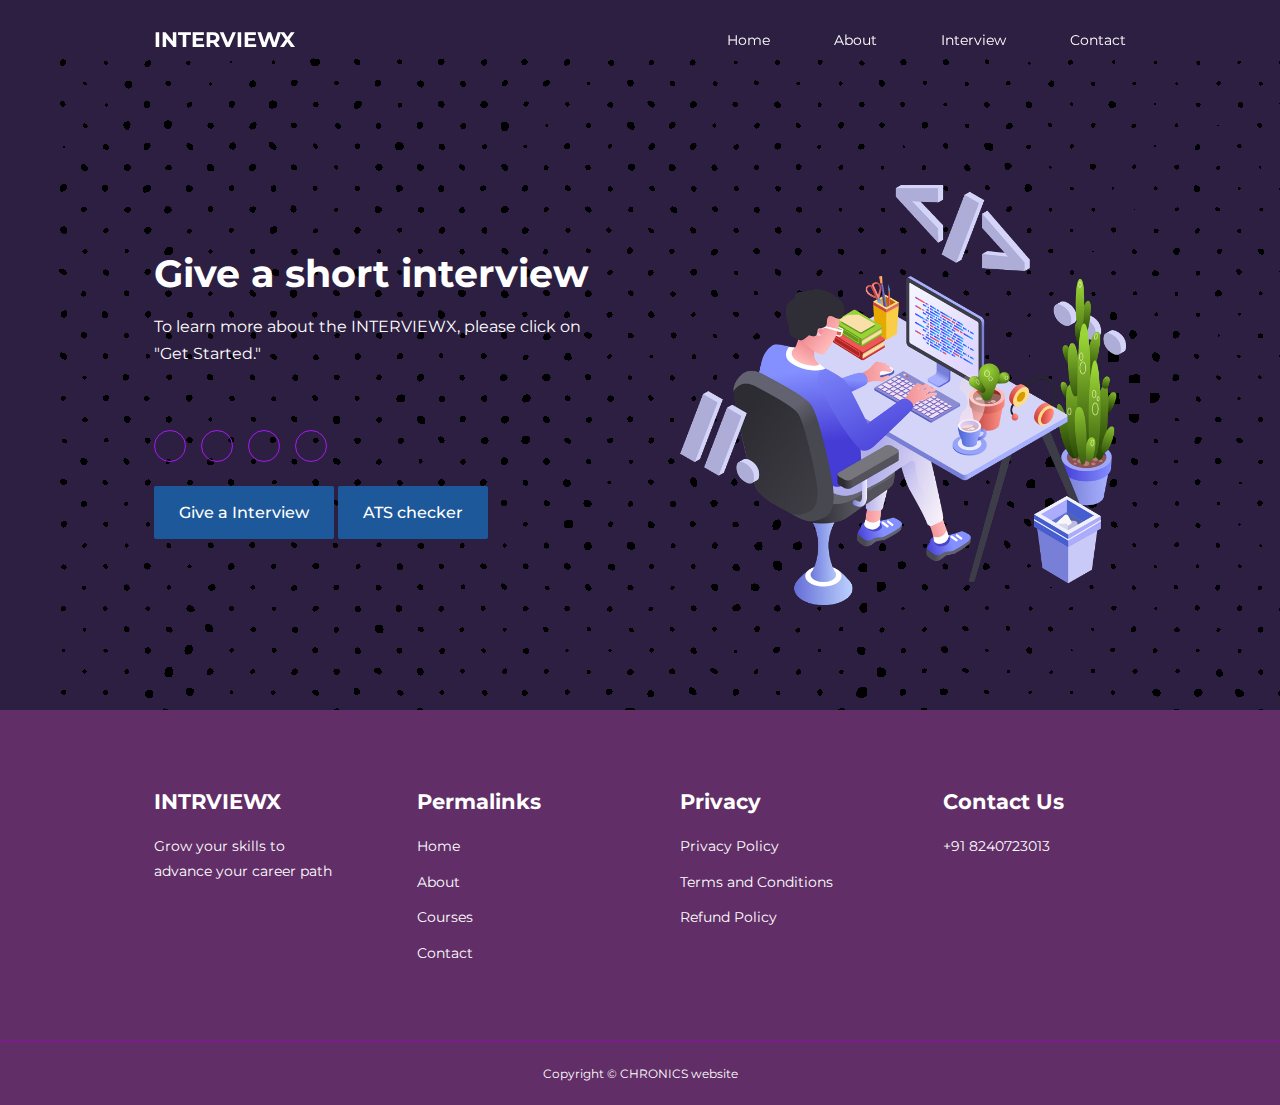
<file: index.html>
<!DOCTYPE html>
<html lang="en">
  <head>
    <meta charset="UTF-8" />
    <meta name="viewport" content="width=device-width, initial-scale=1.0" />
    <title>Responsive website</title>
    <!-- favicon -->
    <link rel="shortcut icon" href="image/fave_icon.png" type="Images/x-icon" />

    <!-- ========= -->
    <link rel="stylesheet" href="./css/style.css" />
    <link
      rel="stylesheet"
      href="https://unicons.iconscout.com/release/v4.0.8/css/line.css"
    />

    <link rel="preconnect" href="https://fonts.googleapis.com" />
    <link rel="preconnect" href="https://fonts.gstatic.com" crossorigin />
    <link
      href="https://fonts.googleapis.com/css2?family=Montserrat:wght@300;400;500;600;700;800;900&display=swap"
      rel="stylesheet"
    />

    <!-- swiper js -->
    <link
      rel="stylesheet"
      href="https://cdn.jsdelivr.net/npm/swiper@11/swiper-bundle.min.css"
    />

    <link
      rel="stylesheet"
      href="https://cdnjs.cloudflare.com/ajax/libs/font-awesome/6.5.2/css/all.min.css"
      integrity="sha512-SnH5WK+bZxgPHs44uWIX+LLJAJ9/2PkPKZ5QiAj6Ta86w+fsb2TkcmfRyVX3pBnMFcV7oQPJkl9QevSCWr3W6A=="
      crossorigin="anonymous"
      referrerpolicy="no-referrer"
    />

    <style>
      body {
        background-image: url("./image/pngwing.com.png");
      }
    </style>
  </head>
  <body>
    <nav>
      <div class="container nav__container">
        <a href="index.html"><h4>INTERVIEWX</h4></a>
        <ul class="nav__menu">
          <li><a href="index.html">Home</a></li>
          <li><a href="about.html">About</a></li>
          <li><a href="start.html">Interview</a></li>
          <li><a href="contact.html">Contact</a></li>
        </ul>
        <button id="open-menu-btn"><i class="uil uil-bars"></i></button>
        <button id="close-menu-btn"><i class="uil uil-multiply"></i></button>
      </div>
    </nav>

    <!-- ========================end of navbar-============== -->

    <header>
      <div class="container header__container">
        <div class="header__left">
          <h1>Give a short interview</h1>

          <p>
            To learn more about the INTERVIEWX, please
            click on "Get Started."
          </p>
          <div class="social-icon">
            <a href="https://www.linkedin.com/in/vikrant-singh-391b61286/"
              ><i class="fa-brands fa-linkedin"></i
            ></a>
            <a href="https://github.com/vik4an5"
              ><i class="fa-brands fa-github"></i
            ></a>
            <a href="https://www.youtube.com/@Factdefiner"
              ><i class="fa-brands fa-youtube"></i
            ></a>
            <a href="https://www.instagram.com/vikrantsingh5526/"
              ><i class="fa-brands fa-instagram"></i
            ></a>
          </div>

          <a href="start.html" class="btn btn-primary">Give a Interview</a>
          <a
            href="   https://bhresumescreener.streamlit.app/
                "
            class="btn btn-primary"
            >ATS checker</a
          >
        </div>
        <div class="header__right">
          <div class="header__rigth-image">
            <img src="./image/pg.png.png" alt="" />
          </div>
        </div>
      </div>
    </header>

    <!-- ====================categories================= -->

    <!-- section -->

   

    <footer>
      <div class="container footer__container">
        <div class="footer__1">
          <a href="index.html" class="footer__logo"><h4>INTRVIEWX</h4></a>
          <p>Grow your skills to advance your career path</p>
        </div>

        <div class="footer__2">
          <h4>Permalinks</h4>
          <ul class="permalinks">
            <li><a href="index.html">Home</a></li>
            <li><a href="about.html">About</a></li>
            <li><a href="courses.html">Courses</a></li>
            <li><a href="contact.html">Contact</a></li>
          </ul>
        </div>

        <div class="footer__3">
          <h4>Privacy</h4>
          <ul class="privacy">
            <li><a href="#">Privacy Policy</a></li>
            <li><a href="#">Terms and Conditions</a></li>
            <li><a href="#">Refund Policy</a></li>
          </ul>
        </div>

        <div class="footer__4">
          <h4>Contact Us</h4>
          <div>
            <p>+91 8240723013</p>
          </div>

          <ul class="footer__socials">
            <li>
              <a href="#"><i class="uil uil-facebook-f"></i></a>
            </li>
            <li>
              <a href="#"><i class="uil uil-instagram-alt"></i></a>
            </li>
            <li>
              <a href="#"><i class="uil uil-twitter"></i></a>
            </li>
            <li>
              <a href="#"><i class="uil uil-linkedin-alt"></i></a>
            </li>
          </ul>
        </div>
      </div>
      <div class="footer__copyright">
        <small>Copyright &copy; CHRONICS website</small>
      </div>
    </footer>

    <script src="https://cdn.jsdelivr.net/npm/swiper@11/swiper-bundle.min.js"></script>
    <script src="./main.js"></script>

    <script>
      var swiper = new Swiper(".mySwiper", {
        slidesPerView: 1,
        spaceBetween: 30,
        pagination: {
          el: ".swiper-pagination",
          clickable: true,
        },
        breakpoints: {
          600: {
            slidesPerView: 2,
          },
        },
      });
    </script>
  </body>
</html>
</file>
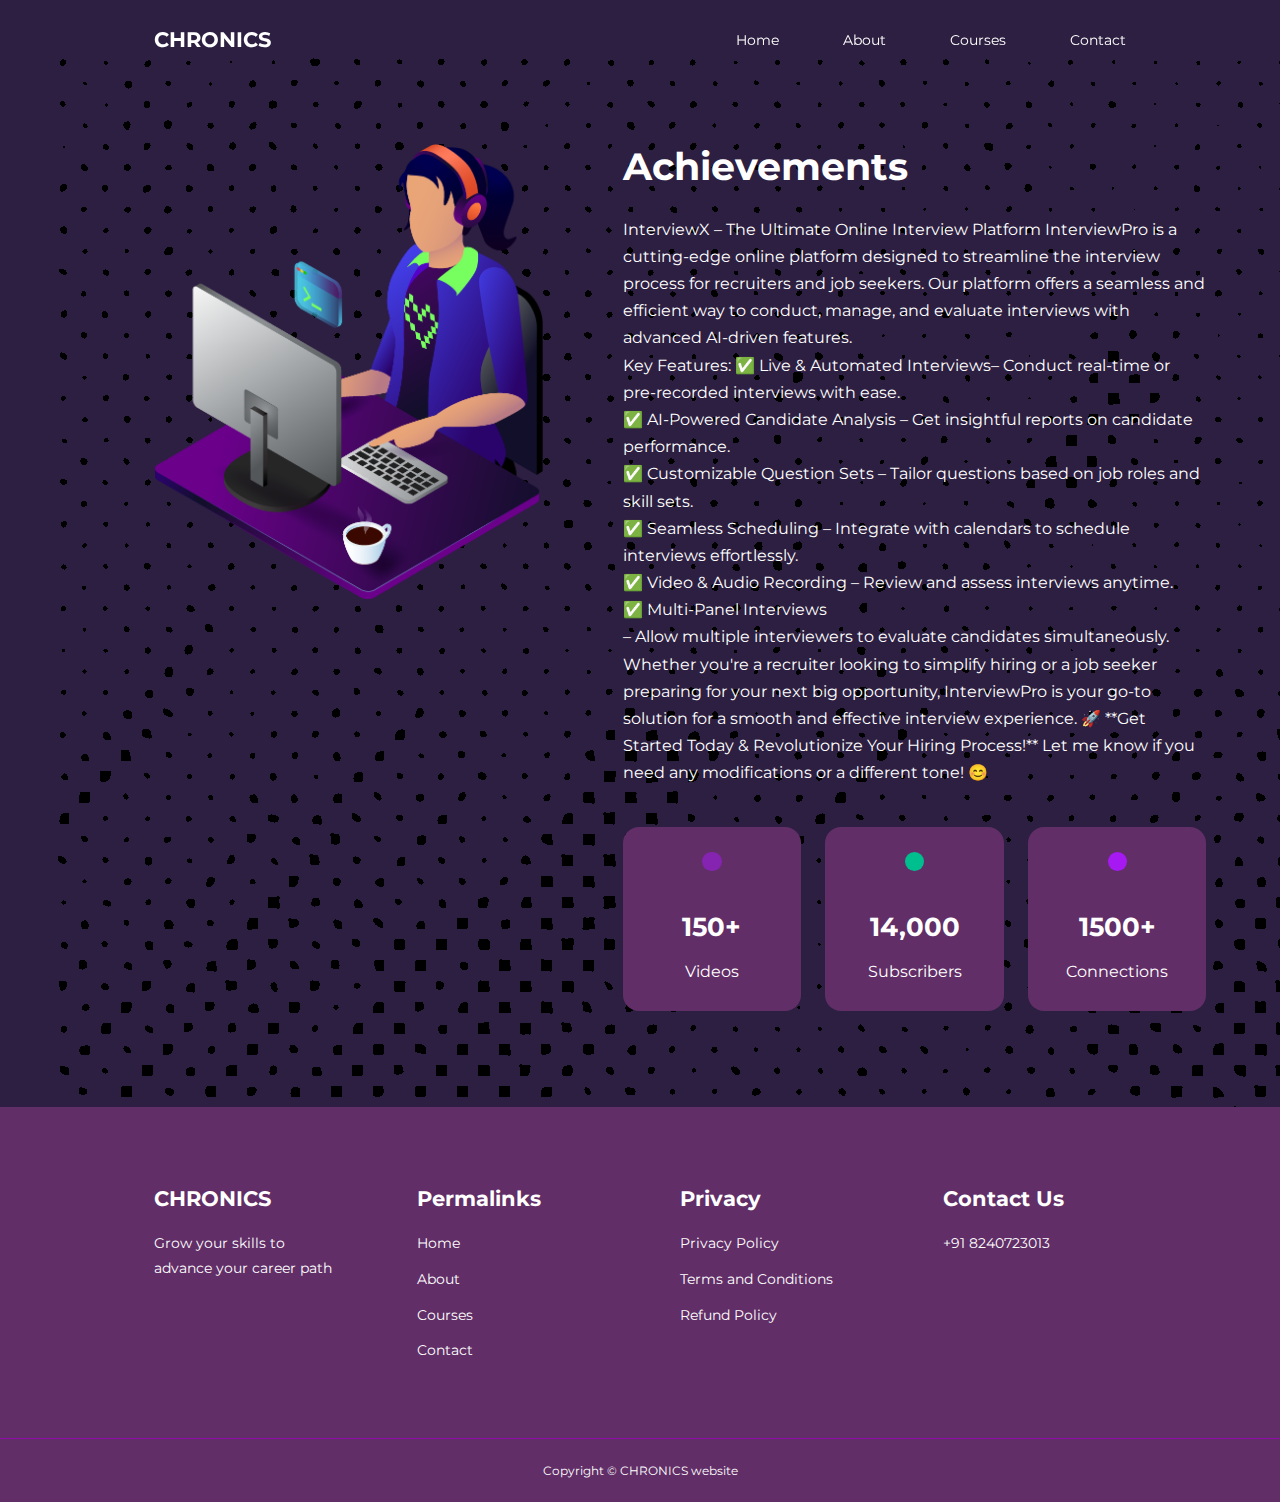
<file: about.html>
<!DOCTYPE html>
<html lang="en">
  <head>
    <meta charset="UTF-8" />
    <meta name="viewport" content="width=device-width, initial-scale=1.0" />
    <title>Responsive website</title>
    <link rel="stylesheet" href="./css/style.css" />
    <link rel="stylesheet" href="./css/about.css" />
    <link
      rel="stylesheet"
      href="https://unicons.iconscout.com/release/v4.0.8/css/line.css"
    />

    <link rel="preconnect" href="https://fonts.googleapis.com" />
    <link rel="preconnect" href="https://fonts.gstatic.com" crossorigin />
    <link
      href="https://fonts.googleapis.com/css2?family=Montserrat:wght@300;400;500;600;700;800;900&display=swap"
      rel="stylesheet"
    />

    <style>
      body {
        background-image: url("./image/pngwing.com.png");
      }
    </style>
  </head>
  <body>
    <nav>
      <div class="container nav__container">
        <a href="index.html"><h4>CHRONICS</h4></a>
        <ul class="nav__menu">
          <li><a href="index.html">Home</a></li>
          <li><a href="about.html">About</a></li>
          <li><a href="courses.html">Courses</a></li>
          <li><a href="contact.html">Contact</a></li>
        </ul>
        <button id="open-menu-btn"><i class="uil uil-bars"></i></button>
        <button id="close-menu-btn"><i class="uil uil-multiply"></i></button>
      </div>
    </nav>

    <!-- ========================end of navbar-============== -->

    <section class="about__achievements">
      <div class="container about__achievements-container">
        <div class="about__achievements-left">
          <img src="./image/dev.png" alt="" />
        </div>
        <div class="about__achievements-right">
          <h1>Achievements</h1>
          <p>
            InterviewX – The Ultimate Online Interview Platform InterviewPro is
            a cutting-edge online platform designed to streamline the interview
            process for recruiters and job seekers. Our platform offers a
            seamless and efficient way to conduct, manage, and evaluate
            interviews with advanced AI-driven features. <br>Key Features: ✅
            Live & Automated Interviews– Conduct real-time or pre-recorded
            interviews with ease. 
            <br>
            ✅ AI-Powered Candidate Analysis – Get
            insightful reports on candidate performance. 
            <br>✅ Customizable
            Question Sets – Tailor questions based on job roles and skill
            sets. 
            <br>✅ Seamless Scheduling – Integrate with calendars to
            schedule interviews effortlessly. 
            <br>✅ Video & Audio Recording –
            Review and assess interviews anytime. <br>
            ✅ Multi-Panel Interviews
            <br>
            – Allow multiple interviewers to evaluate candidates simultaneously.
            Whether you're a recruiter looking to simplify hiring or a job
            seeker preparing for your next big opportunity, InterviewPro is your
            go-to solution for a smooth and effective interview experience. 🚀
            **Get Started Today & Revolutionize Your Hiring Process!** Let me
            know if you need any modifications or a different tone! 😊
          </p>
          <div class="achievements__cards">
            <article class="achievements__card">
              <span class="achievement__icon">
                <i class="uil uil-video"></i>
              </span>
              <h3>150+</h3>
              <p>Videos</p>
            </article>

            <article class="achievements__card">
              <span class="achievement__icon">
                <i class="uil uil-users-alt"></i>
              </span>
              <h3>14,000</h3>
              <p>Subscribers</p>
            </article>

            <article class="achievements__card">
              <span class="achievement__icon">
                <i class="uil uil-trophy"></i>
              </span>
              <h3>1500+</h3>
              <p>Connections</p>
            </article>
          </div>
        </div>
      </div>
    </section>

    <!-- ========================end of achievements-============== -->

  
    <!-- =================end of team---------==== -->

    <footer>
      <div class="container footer__container">
        <div class="footer__1">
          <a href="index.html" class="footer__logo"><h4>CHRONICS</h4></a>
          <p>Grow your skills to advance your career path</p>
        </div>

        <div class="footer__2">
          <h4>Permalinks</h4>
          <ul class="permalinks">
            <li><a href="index.html">Home</a></li>
            <li><a href="about.html">About</a></li>
            <li><a href="courses.html">Courses</a></li>
            <li><a href="contact.html">Contact</a></li>
          </ul>
        </div>

        <div class="footer__3">
          <h4>Privacy</h4>
          <ul class="privacy">
            <li><a href="#">Privacy Policy</a></li>
            <li><a href="#">Terms and Conditions</a></li>
            <li><a href="#">Refund Policy</a></li>
          </ul>
        </div>

        <div class="footer__4">
          <h4>Contact Us</h4>
          <div>
            <p>+91 8240723013</p>
          </div>

          <ul class="footer__socials">
            <li>
              <a href="#"><i class="uil uil-facebook-f"></i></a>
            </li>
            <li>
              <a href="#"><i class="uil uil-instagram-alt"></i></a>
            </li>
            <li>
              <a href="#"><i class="uil uil-twitter"></i></a>
            </li>
            <li>
              <a href="#"><i class="uil uil-linkedin-alt"></i></a>
            </li>
          </ul>
        </div>
      </div>
      <div class="footer__copyright">
        <small>Copyright &copy; CHRONICS website</small>
      </div>
    </footer>

    <script src="./main.js"></script>
  </body>
</html>
</file>
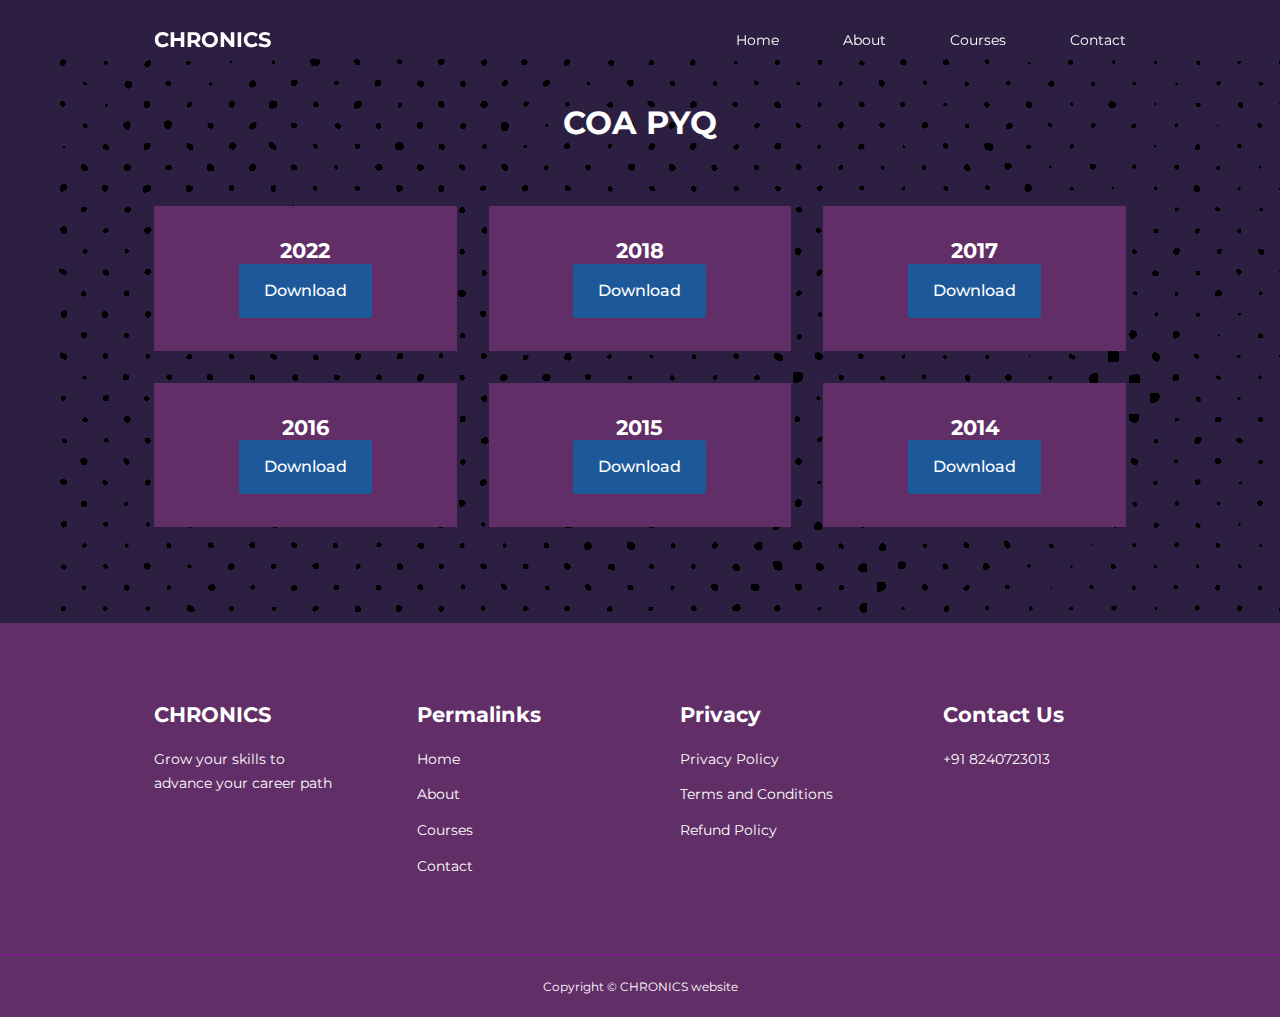
<file: coa.html>
<!DOCTYPE html>
<html lang="en">

<head>
    <meta charset="UTF-8">
    <meta name="viewport" content="width=device-width, initial-scale=1.0">
    <title>Responsive website</title>
    <link rel="stylesheet" href="./css/style.css">
    <link rel="stylesheet" href="./css/about.css">
    <link rel="stylesheet" href="https://unicons.iconscout.com/release/v4.0.8/css/line.css">

    <link rel="preconnect" href="https://fonts.googleapis.com">
    <link rel="preconnect" href="https://fonts.gstatic.com" crossorigin>
    <link href="https://fonts.googleapis.com/css2?family=Montserrat:wght@300;400;500;600;700;800;900&display=swap"
        rel="stylesheet">

    <style>
        .courses {
            margin-top: 0.5rem;
        }

        body {
            background-image: url("./image/pngwing.com.png");
        }
    </style>



</head>

<body>
    <nav>
        <div class="container nav__container">
            <a href="index.html">
                <h4>CHRONICS</h4>
            </a>
            <ul class="nav__menu">
                <li><a href="index.html">Home</a></li>
                <li><a href="about.html">About</a></li>
                <li><a href="courses.html">Courses</a></li>
                <li><a href="contact.html">Contact</a></li>

            </ul>
            <button id="open-menu-btn"><i class="uil uil-bars"></i></button>
            <button id="close-menu-btn"><i class="uil uil-multiply"></i></button>
        </div>
    </nav>

    <!-- ========================end of navbar-============== -->











    <section class="courses">
        <h2>COA PYQ</h2>
        <div class="container courses__container">
            <article class="course">

                <div class="course__info">
                    <h4>2022</h4>

                    <a href="files/6930.pdf" class="btn btn-primary">Download</a>
                </div>
            </article>

            <article class="course">

                <div class="course__info">
                    <h4>2018</h4>

                    <a href="files/6438.pdf" class="btn btn-primary">Download</a>

                </div>
            </article>
            <article class="course">

                <div class="course__info">
                    <h4>2017</h4>

                    <a href="files/6268.pdf" class="btn btn-primary">Download</a>
                </div>
            </article>
            <article class="course">

                <div class="course__info">
                    <h4>2016</h4>

                    <a href="files/6137.pdf" class="btn btn-primary">Download</a>
                </div>
            </article>


            <article class="course">

                <div class="course__info">
                    <h4>2015</h4>

                    <a href="files/5684.pdf" class="btn btn-primary">Download</a>
                </div>
            </article>

            <article class="course">

                <div class="course__info">
                    <h4>2014</h4>

                    <a href="files/5683.pdf" class="btn btn-primary">Download</a>
                </div>
            </article>


        </div>
    </section>


    <footer >
        <div class="container footer__container">
            <div class="footer__1">
                <a href="index.html" class="footer__logo"><h4>CHRONICS</h4></a>
                <p>Grow your skills to advance your career path</p>
            </div>
    
            <div class="footer__2">
                <h4>Permalinks</h4>
                <ul class="permalinks">
                    <li><a href="index.html">Home</a></li>
                    <li><a href="about.html">About</a></li>
                    <li><a href="courses.html">Courses</a></li>
                    <li><a href="contact.html">Contact</a></li>
                </ul>
            </div>
    
    
            <div class="footer__3">
                <h4>Privacy</h4>
                <ul class="privacy">
                    <li><a href="#">Privacy Policy</a></li>
                    <li><a href="#">Terms and Conditions</a></li>
                    <li><a href="#">Refund Policy</a></li>
               
                </ul>
            </div>
    
            <div class="footer__4">
                <h4>Contact Us</h4>
               <div>
                <p>+91 8240723013</p>
               
               </div>
    
               <ul class="footer__socials">
                <li>
                    <a href="#"><i class="uil uil-facebook-f"></i></a>
                </li>
                <li>
                    <a href="#"><i class="uil uil-instagram-alt"></i></a>
                </li>
                <li>
                    <a href="#"><i class="uil uil-twitter"></i></a>
                </li>
                <li>
                    <a href="#"><i class="uil uil-linkedin-alt"></i></a>
                </li>
    
               </ul>
            </div>
            
        </div>
        <div class="footer__copyright">
            <small>Copyright &copy; CHRONICS website</small>
        </div>
    </footer>
    
    
    
    <script src="https://cdn.jsdelivr.net/npm/swiper@11/swiper-bundle.min.js"></script>
        <script src="./main.js"></script>
    
        <script>
              var swiper = new Swiper(".mySwiper", {
          slidesPerView: 1,
          spaceBetween: 30,
          pagination: {
            el: ".swiper-pagination",
            clickable: true,
          },
          breakpoints:{
            600: {
                slidesPerView: 2,
            }
          }
        });
        </script>
    </body>
    </html>
</file>
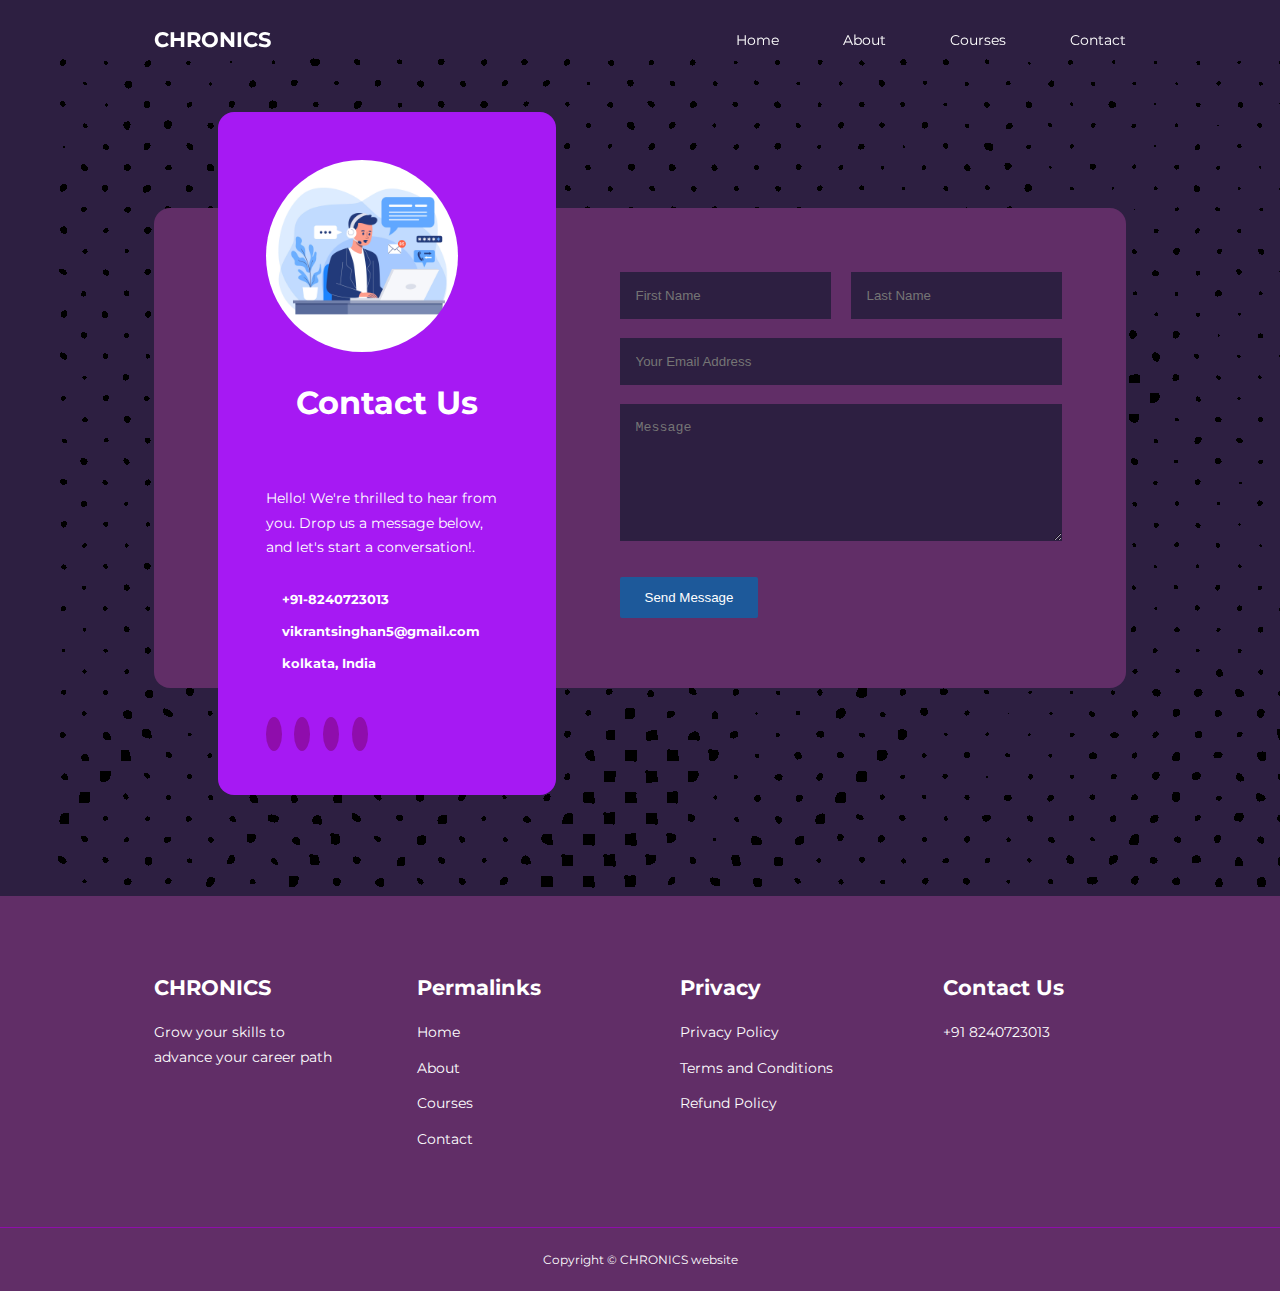
<file: contact.html>
<!DOCTYPE html>
<html lang="en">
<head>
    <meta charset="UTF-8">
    <meta name="viewport" content="width=device-width, initial-scale=1.0">
    <title>Responsive website</title>
    <link rel="stylesheet" href="./css/style.css">
    <link rel="stylesheet" href="./css/contact.css">
    <link rel="stylesheet" href="https://unicons.iconscout.com/release/v4.0.8/css/line.css">

<link rel="preconnect" href="https://fonts.googleapis.com">
<link rel="preconnect" href="https://fonts.gstatic.com" crossorigin>
<link href="https://fonts.googleapis.com/css2?family=Montserrat:wght@300;400;500;600;700;800;900&display=swap" rel="stylesheet" >

<style>
    body{
        background-image: url("./image/pngwing.com.png");
    }
</style>

</head>
<body>
    <nav>
        <div class="container nav__container">
            <a href="index.html"><h4>CHRONICS</h4></a>
            <ul class="nav__menu">
                <li><a href="index.html">Home</a></li>
                <li><a href="about.html">About</a></li>
                <li><a href="courses.html">Courses</a></li>
                <li><a href="contact.html">Contact</a></li>

            </ul>
            <button id="open-menu-btn"><i class="uil uil-bars"></i></button>
            <button id="close-menu-btn"><i class="uil uil-multiply"></i></button>
        </div>
    </nav>

<!-- ========================end of navbar-============== -->



<section class="contact">
    <div class="container contact__container">
        <aside class="contact__aside">
            <div class="aside__image">
                <img src="./image/hehe.jpg" alt="">
            </div>
       
                <h2>Contact Us</h2>
               <p>
                Hello! We're thrilled to hear from you. Drop us a message below, and let's start a conversation!.
               </p>
               <ul class="contact__details">
                <li>
                    <i class="uil uil-phone-times"></i>
                    <h5>+91-8240723013</h5>
                </li>
                <li>
                    <i class="uil uil-envelope"></i>
                    <h5>vikrantsinghan5@gmail.com</h5>
                </li>
                <li>
                    <i class="uil uil-location-point"></i>
                    <h5>kolkata, India</h5>
                </li>
               </ul>
    
               <ul class="contact__socials">
                <li>
                    <a href="https://facebook.com"><i class="uil uil-facebook-f"></i></a>
                </li>
                <li>
                    <a href="https://instagram.com"><i class="uil uil-instagram-alt"></i></a>
                </li>
                <li>
                    <a href="https://twitter.com"><i class="uil uil-twitter"></i></a>
                </li>
                <li>
                    <a href="https://linkedin.com"><i class="uil uil-linkedin-alt"></i></a>
                </li>
    
               </ul>
            
        </aside>



        <form action="https://formspree.io/f/meqyngoq" method="POST" class="contact__form">
            <div class="form__name">
                <input type="text" name="First Name" placeholder="First Name" required>
                <input type="text" name="First Name" placeholder="Last Name" required>
            </div>

            <input type="emain" name="Email Address" placeholder="Your Email Address" required>
            <textarea name="Message" rows="7" placeholder="Message" required></textarea>
            <button type="submit" class="btn btn-primary">Send Message</button>
        </form>
    </div>
</section>
</div>
























<footer >
    <div class="container footer__container">
        <div class="footer__1">
            <a href="index.html" class="footer__logo"><h4>CHRONICS</h4></a>
            <p>Grow your skills to advance your career path</p>
        </div>

        <div class="footer__2">
            <h4>Permalinks</h4>
            <ul class="permalinks">
                <li><a href="index.html">Home</a></li>
                <li><a href="about.html">About</a></li>
                <li><a href="courses.html">Courses</a></li>
                <li><a href="contact.html">Contact</a></li>
            </ul>
        </div>


        <div class="footer__3">
            <h4>Privacy</h4>
            <ul class="privacy">
                <li><a href="#">Privacy Policy</a></li>
                <li><a href="#">Terms and Conditions</a></li>
                <li><a href="#">Refund Policy</a></li>
           
            </ul>
        </div>

        <div class="footer__4">
            <h4>Contact Us</h4>
           <div>
            <p>+91 8240723013</p>
           
           </div>

           <ul class="footer__socials">
            <li>
                <a href="#"><i class="uil uil-facebook-f"></i></a>
            </li>
            <li>
                <a href="#"><i class="uil uil-instagram-alt"></i></a>
            </li>
            <li>
                <a href="#"><i class="uil uil-twitter"></i></a>
            </li>
            <li>
                <a href="#"><i class="uil uil-linkedin-alt"></i></a>
            </li>

           </ul>
        </div>
        
    </div>
    <div class="footer__copyright">
        <small>Copyright &copy; CHRONICS website</small>
    </div>
</footer>




    <script src="./main.js"></script>

    
</body>
</html>
</file>
<file: css/style.css>
@import url('https://fonts.googleapis.com/css2?family=Poppins:wght@100;200;300;400;500;600&display=swap');

*{
    margin: 0;
    padding: 0;
    border: 0;
    outline: 0;
    text-decoration: none;
    list-style: none;
    box-sizing: border-box;
}

:root{
    --color-primary: #a619f3;
    --color-success: #00bf8e;
    --color-warning: #f7c94b;
    --color-danger: #8524b1;
    --color-danger-variant: rgba(247 , 88, 66, 0.4);
    --color-white: #fff;
    --color-light: rgba(255, 255, 255, 0.7);
    --color-black: #000;
    --color-bg: #2d1f41;
    --color-bg1: #612e67;
    --color-bg2: #8f0dac;

    --container-width-lg: 76%;
    --container-width-md: 90%;
    --container-width-sm: 94%;

    --o-transition: all 400ms ease;

   
}

body{
    font-family: 'Montserrat', sans-serif;
    line-height: 1.7;
    color: var(--color-white);
    background: var(--color-bg);
}
html::-webkit-scrollbar{
    width: 0.8rem;
}

html::-webkit-scrollbar-track {
    background: var(--color-bg2);
}
html::-webkit-scrollbar-thumb{
    background: var(--color-primary);
}

.container{
    width: var(--container-width-lg);
    margin: 0 auto;
}

section{
    padding: 6rem 0;;
}

section h2{
    text-align: center;
    margin-bottom: 4rem;
}

h1,
h2,
h3,
h4,
h5{
    line-height: 1.2;
}

h1{
    font-size: 2.4rem;
}

h2{
    font-size: 2rem;
}

h3{
    font-size: 1.6rem;
}

h4{
    font-size: 1.3rem;
}

a{
    color: var(--color-white);

}

img{
    width: 100%;
    display: block;
    object-fit: cover;
}

.btn{
    display: inline-block;
    background: var(--color-white);
    color: var(--color-black);
    padding: 1rem 2rem;
    border: 1px solid transparent;
    font-weight: 500;
    transition: var(--transition);
}

.btn:hover{
    background: transparent;
    color: var(--color-white);
    border-color: var(--color-white);

}

.btn-primary{
    background: var(--color-danger);
    color: var(--color-white);
}

/* ===============navbar=============*/
nav{
    background: transparent;
    width: 100vw;
    height: 5rem;
    position: fixed;
    top: 0;
    z-index: 11;
}

/* //change navbar styles on scroll using java */
.window-scroll{
    background: var(--color-primary);
    box-shadow: 0 1rem 2rem rgba(0,0,0,0.2);

}

.nav__container{
    height: 100%;
    display: flex;
    justify-content: space-between;
    align-items: center;
}

nav button{
    display: none;
}

.nav__menu{
    display: flex;
    align-items: center;
    gap: 4rem;
}

.nav__menu a{
    font-size: 0.9rem;
    transition: var(--transition);

}

.nav__menu a:hover {
    color: var(--color-bg2);
}


/*=============header========*/


header{
    position: relative;
    top: 5rem;
    overflow: hidden;
    height: 70vh;
    margin-bottom: 5rem;
}

.header__container{
    display: grid;
    grid-template-columns: 1fr 1fr;
    align-items: center;
    gap: 5rem;
    height: 100%;
}

.header__left p{
    margin: 1rem 0 2.4rem;
}


.social-icon a{
    display: inline-flex;
    justify-content: center;
    align-items: center;
    width: 2rem;height: 2rem;
    background: transparent;
    border: 0.1rem solid var(--color-primary);
    font-size: 1rem;
    border-radius: 50%;
    color: var(--color-primary);
    margin: 1.5rem 0.7rem 1.5rem 0;
    transition: 0.3s ease;
}

.social-icon a:hover{
    color: black;
    transform: scale(1.3) translateY(-5px);
    background: var(--color-primary);
    box-shadow: 0 0 25px var(--color-primary);
}

/*=============categories========*/

.categories{
    background: var(--color-bg1);
    height: 32rem;
}


.categories h1{
    line-height: 1;
    margin-bottom: 3rem;
}

.categories__container{
    display: grid;
    grid-template-columns: 40% 60%;
    /* gap: 4rem; */
}

.categories__left{
    margin-right: 4rem;
}


.categories__left p{
    margin: 1rem o 3rem;
}

.categories__left .btn{
    margin-top: 2rem;
}
.categories__right{
    display: grid;
    grid-template-columns: repeat(3, 1fr);
    gap: 1.2rem;
}

.category{
    background: var(--color-bg2);
    padding: 2rem;
    border-radius: 2rem;
    transition: var(--transition);
}
.category:hover{
    box-shadow: 0 3rem 3rem rbga(0,0,0,0.3);

}

.category:nth-child(2) .category__icon{
    background-color: var(--color-danger);

}
.category:nth-child(3) .category__icon{
    background-color: var(--color-success);

}
.category:nth-child(4) .category__icon{
    background-color: var(--color-danger);

}
.category:nth-child(5) .category__icon{
    background-color: var(--color-success);

}
.category:nth-child(6) .category__icon{
    background-color: var(--color-danger);

}

.category__icon{
    background: var(--color-primary);
    padding: 0.7rem;
    border-radius: 0.9rem;
}

.category h5{
    margin: 2rem 0 1rem;
    
}

.category p{
    font-size: 0.85rem;
}


/* ===================polular web================ */

.courses{
    margin-top: 10rem;
    
}

.courses__container{
    display: grid;
    grid-template-columns: repeat(3, 1fr);
    gap: 2rem;
}


.course{
    background: var(--color-bg1);
    text-align: center;
    border: 1px solid transparent;
    transition: var(--transition);
}
.course:hover{
    background: transparent;
    border-color: var(--color-primary);
}

.course__info{
    padding: 2rem;
}
.course__info p{
    margin: 1.2rem 0 2rem;
    font-size: 0.9rem;
}

/* ===============faqs=================== */

.faqs{
    background: var(--color-bg1);
    box-shadow: inset 0 0 3rem rgba(0,0,0,0.5);
}
.faqs__container{
    display: grid;
    grid-template-columns: 1fr 1fr;
    gap: 1rem;
}

.faq{
    padding: 2rem;
    display: flex;
    align-items: center;
    gap: 1.4rem;
    height: fit-content;
    background: var(--color-primary);
    cursor: pointer;
}

.faq h4{
    font-size: 1rem;
    line-height: 2.2;
}

.faq__icon{
    align-self: flex-start;
    font-size: 1.2rem;
}

.faq p{
    margin-top: 0.8rem;

    display: none;

}
.faq.open p {
    display: block;
}

/* =========test==========

*/


.testimonials__container{
    overflow-x: hidden;
    position: relative;
    margin-bottom: 5rem;
}

.testimonial{
    padding-top: 2rem;

}

.avatar{
    width: 6rem;
    height: 6rem;
    border-radius: 50%;
    overflow: hidden;
    margin: 0 auto 1rem;
    border: 1rem solid var(--color-bg1);
}

.avatar img{
  margin-top: 1rem;
  
}
.testimonial__info{
    text-align: center;

}

.testimonial__body{
    background: var(--color-primary);
    padding: 2rem;
    margin-top: 3rem;
    position: relative;
    text-align: center;
}

.testimonial__body::before{
    content: "";
    display: block;
    background: linear-gradient(135deg,transparent, var(--color-primary),var(--color-primary), var(--color-primary) );
    width: 3rem;
    height: 3rem;
    position: absolute;
    left: 50%;
    top: -1.5rem;
    transform: rotate(45deg);
}

/* =========footer-============ */

footer{
    background: var(--color-bg1);
    padding-top: 5rem;
    font-size: 0.9rem;

}

.footer__container{
    display: grid;
    grid-template-columns: repeat(4, 1fr);
    gap: 5rem;
}

.footer__container >div h4{
    margin-bottom: 1.2rem;
}


.footer__1 p{
    margin: 0 0 2rem;
}

footer ul li{
    margin-bottom: 0.7rem;
}

footer ul li a:hover{
    text-decoration: underline;
}

.footer__socials{
    display: flex;
    gap: 1rem;
    font-size: 1.2rem;
    margin-top: 2rem;

}

.footer__copyright{
    text-align: center;
    margin-top: 4rem;
    padding: 1.2rem 0;
    border-top:  1px solid var(--color-bg2);
}

/* /*=================Media Queries============tablets */

@media screen and (max-width: 1024px){
   .container {
    width: var(--container-width-md);
   }
  h1{
    font-size: 2.2rem;
  }
   h2{
    font-size: 1.7rem;
   }
   h3{
    font-size: 1.4rem;
   }

   h4{
    font-size: 1.2rem;
   }


/* =========================NAVBAR================ */


nav button{
    display: inline-block;
    background: transparent;
    font-size: 1.8rem;
    color: var(--color-white);
    cursor:pointer;
}

nav button#close-menu-btn{
    display: none; 
}
.nav__menu{
    position: fixed;
    top: 5rem;
    right: 5%;
    height: fit-content;
    width: 18rem;
    flex-direction: column;
    gap: 0;
    display: none;
}

.nav__menu li {
    width: 100%;
    height: 5.8rem;
    animation: animateNavItems 400ms linear forwards;
    transform-origin: top right;
    opacity: 0;
}

.nav__menu li:nth-child(2){
    animation-delay: 200ms;
}
.nav__menu li:nth-child(3){
    animation-delay: 400ms;
}
.nav__menu li:nth-child(4){
    animation-delay: 600ms;
}

@keyframes animateNavItems {
    0%{
       transform: rotateZ(-90deg) rotateX(90deg) scale(0.1);
    }
    100%{
        transform: rotateZ(0) rotateX(0) scale(1);
        opacity: 1;
    }
    
}
.nav__menu li a{
    background: var(--color-primary);
    box-shadow: -4rem 6rem 10rem rgba(0,0,0,0.6);
    width: 100%;
    height: 100%;
    display: grid;
    place-items: center;
}

.nav__menu li a:hover{
    background: var(--color-bg2);
    color: var(--color-white);
}
/*=======================header================*/



header{
    height: 52vh;
    margin: 4rem;
}
.header__container{
    gap:0;
    padding-bottom: 3rem;
}

/*====================categories========*/
.categories{
    height: auto;
}
.categories__container{
    grid-template-columns: 1fr;
    gap: 3rem;
}
.categories__left{
    margin-right: 0;
}

/*===================popular courser*/

.courses{
    margin-top: 0;
}

.courses__container{
    grid-template-columns: 1fr 1fr;
}


/*===============faqs===============*/

.faqs__container{
    grid-template-columns: 1fr;
}

.faq{
    padding: 1.5rem;
}


/*==============footer=================*/
.footer__container{
    grid-template-columns: 1fr 1fr;

}


}


/*======================mediaquires=============*/

@media screen and (max-width: 600px){
    .container{
        width: var(--container-width-sm);
    }

    /*===============NAVBAR=================*/
    .nav__menu{
        right: 3%;

    }

    /*==============header============*/
    header{
        height: 120vh;
    }
    .header__container{
        grid-template-columns: 1fr;
        text-align: center;
        margin-top: 0;
    }
    .header__left p {
     margin-bottom: 1.3rem;
    }

    

     /*==============Categories============*/

     .categories__right{
        grid-template-columns: 1fr 1fr;
        gap: 0.7rem;
     }

     .category{
        padding: 1rem;
        border-radius: 1rem;
     }
     .category__icon{
        margin-top: 4px;
        display: inline-block;
    }
        /*=============POPULAR COURSES==============*/
    .courses__container {
        grid-template-columns: 1fr;
    } 


      /*=============teste==============*/
   .testimonial__body{
    padding: 1.2rem;
   }


         /*=============footer==============*/
         .footer__container{
            grid-template-columns: 1fr;
            text-align: center;
            gap: 2rem;
         }

         .footer__1 p{
            margin: 1rem auto;
         }

         .footer__socials{
            justify-content: centers;
         }

}
#adjust{
    display: flex;
    justify-content: space-between;
    
}



.circle-image {
    width: 300px;
    height: 300px;
    border-radius: 50%;
    object-fit: cover;
    border: 2px solid #ddd;
}


@keyframes slowVibrate {
    0%, 100% { transform: translate(0, 0); }
    25% { transform: translate(2px, -2px); }
    50% { transform: translate(-2px, 2px); }
    75% { transform: translate(2px, 2px); }
}

.vibrate {
    animation: slowVibrate 1s infinite; /* Adjust duration for speed */
}


#resume {
    text-align: center;
    margin: 40px 0;
}

#resume h2 {
    font-size: 2rem;
    margin-bottom: 20px;
    color: #f3eded;
}

.resume_check {
    width: 100%;
    margin: 50px;
    margin-right: 50px;
    height: 100px;
    display: flex;
    justify-content: center;
    align-items: center;
    background-color: #481778;
}

.btn-primary {
    padding: 12px 24px;
    background-color: #1d599a;
    color: white;
    text-decoration: none;
    border-radius: 2px;
    transition: transform 0.2s ease;
}

.btn-primary:hover {
    background-color: #0056b3;
}

/* Vibration animation */
@keyframes vibrate {
    0%, 100% { transform: translate(0, 0); }
    20% { transform: translate(-2px, 2px); }
    40% { transform: translate(2px, -2px); }
    60% { transform: translate(-2px, -2px); }
    80% { transform: translate(2px, 2px); }
}

.vibrate {
    animation: vibrate 0.3s infinite;
}



#fieldSelect{
    padding: 12px 24px;
    background-color: #1d599a;
    color: white;
    text-decoration: none;
    border-radius: 2px;
    transition: transform 0.2s ease;

}



#vapi-button {
    margin: 20px auto;
    display: block;
    padding: 10px 20px;
    background-color: #007bff;
    color: white;
    border: none;
    border-radius: 5px;
    cursor: pointer;
    transition: all 0.3s ease;
}
#vapi-button:hover {
    background-color: #0056b3;
}
</file>
<file: css/about.css>
/*==========ACHIEVEMENTS===========*/

.about__achievements{
    margin-top: 3rem;


}

.about__achievements-container{
    display: grid;
    grid-template-columns: 40% 60%;
    gap: 5rem;
}

.about__achievements-right > p{
    margin: 1.6rem 0 2.5rem;
}

.achievements__cards{
    display: grid;
    grid-template-columns: repeat(3,1fr);
    gap: 1.5rem;
}

.achievements__card {
    background: var(--color-bg1);
    padding: 1.6rem;
    border-radius: 1rem;
    text-align: center;
    transition: var(--transition);

}

.achievements__card:hover{
    background: var(--color-bg2);
    box-shadow: 0 3rem 3rem rgba(0,0,0,0.3);
}

.achievement__icon{
    background: var(--color-danger);
    padding:0.6rem;
    border-radius: 1rem;
    display: inline-block;
    margin-bottom: 2rem;
    font-size: 2rem;

}
.achievements__card:nth-child(2) .achievement__icon{
    background: var(--color-success);
}
.achievements__card:nth-child(3) .achievement__icon{
    background: var(--color-primary);
}

.achievements__card p{
    margin-top: 1rem;
}


/*=============achievements=========*/

.team{
    background: var(--color-bg1);
    box-shadow: inset 0 0 3rem rgba(0,0,0,0.5);

}
.team__container{
    display: grid;
    grid-template-columns: repeat(4, 1fr);
    gap: 2rem;

}

.team__member{
    background: var(--color-bg2);
    padding: 2rem;
    border: 1px solid transparent;
    transition: var(--transition);
    position: relative;
    overflow: hidden;
}

.team__member:hover{
    background: transparent;
    border-color: var(--color-primary);
}

.team__member-image img{
    filter: saturate(0);
}

.team__member:hover img{
    filter: saturate(1);
}

.team__member-info *{
    text-align: center;
    margin-top: 1.4rem;
}

.team__member-info p{
    color: var(--color-light);
}

.team__member-socials{
    position: absolute;
    top: 40%;
    transform: translate(-50%);
    right: -100%;
    display: flex;
    flex-direction: column;
    background: var(--color-primary);
    border-radius: 1rem  0 0 1rem;
    box-shadow: -2rem 0 2rem rgba(0,0,0,0.3);
    transition: var(--transition);


}

.team__member:hover .team__member-socials{
    right: 0;
}

.team__member-socials a{
    padding: 1rem;

}


/*===============media queries==========*/
@media screen and (max-width: 1024px){
   .about__achievements{
    margin-top: 2rem;
   }
   .about__achievements-container{
    grid-template-columns: 1fr;
    gap: 4rem;
   }

   .about__achievements-left{
    width: 80%;
    margin: 0 auto;

   }

   .team__container{
    grid-template-columns: repeat(3,1fr);
    gap: 1.5rem;
   }

   .team__member{
    padding: 1rem;
   }
}

/*===============media queries mobiles==========*/
@media screen and (max-width: 600px){
    .achievements__cards{
        grid-template-columns: 1fr 1fr;
        gap: 0.7rem;
    }

    .team__container{
        grid-template-columns: 1fr 1fr;
        gap: 0.7rem;
    }

    .team__member{
        padding: 0;

    }
    .team__member p{
        margin-bottom: 1.5rem;
        
    }
}
</file>
<file: css/contact.css>
.contact__container{
    background: var(--color-bg1);
    padding: 4rem;
    display: grid;
    grid-template-columns: 40% 60%;
    gap: 4rem;
    height: 30rem;
    margin: 7rem auto;
    border-radius: 1rem;
}

.contact__aside{
    background: var(--color-primary);
    padding: 3rem;
    border-radius: 1rem;
    position: relative;
    bottom: 10rem;
}
.aside__image{
    width: 12rem;
    margin-bottom: 2rem;
   
}
.aside__image>img{
    border-radius: 50%;
}

.contact__aside p{
    font-size: 0.9rem;
    margin-bottom: 2rem;

}

.contact__details li{
  display: flex;
  gap: 1rem;
  align-items: center;
  margin-bottom: 1rem;
}

.contact__socials{
    display: flex;
    gap: 0.8rem;
    margin-top: 3rem;
}

.contact__socials a{
    background: var(--color-bg2);
    padding: 0.5rem;
    border-radius: 50%;
    font-size: 0.9rem;
    transition: var(--transition);
}
.contact__socials a:hover {
    background: transparent;
}



/*==================form==============*/

.contact__form{
    display: flex;
    flex-direction: column;
    gap:1.2rem;
    margin-right: 4rem;
}

.form__name{
    display: flex;
    gap:1.2rem;


}

.contact__form input[type="text"]{
    width: 50%;

}
input, textarea{
    width: 100%;
    padding: 1rem;
    background: var(--color-bg);
    color: var(--color-white);
}

.contact__form .btn{
    width: max-content;
    margin-top: 1rem;
    cursor: pointer;
}



/*================tablet==============*/

@media screen and (max-width: 1024px){
    
    .contact__container{
        gap: 1.5rem;
        margin-top: 3rem;
        height: auto;
        padding: 1.5rem;
    }

    .contact__aside{
        width: auto;
        padding: 1.5rem;
        bottom: 0;

    }

    .contact__form{
        align-self: center;
        margin-right: 1.5rem;
    }
}

/*===============phones==============*/
@media screen and (max-width: 600px){
    .contact__container{
        grid-template-columns: 1fr;
        gap: 3rem;
        margin-top: 0;
        padding: 0;
    }

    .contact__form{
        margin: 0 1.5rem 3rem;
    }

    .form__name{
        flex-direction: column;
    }

    .form__name input(type="text"){
        width: 100%;

    }
}
</file>
